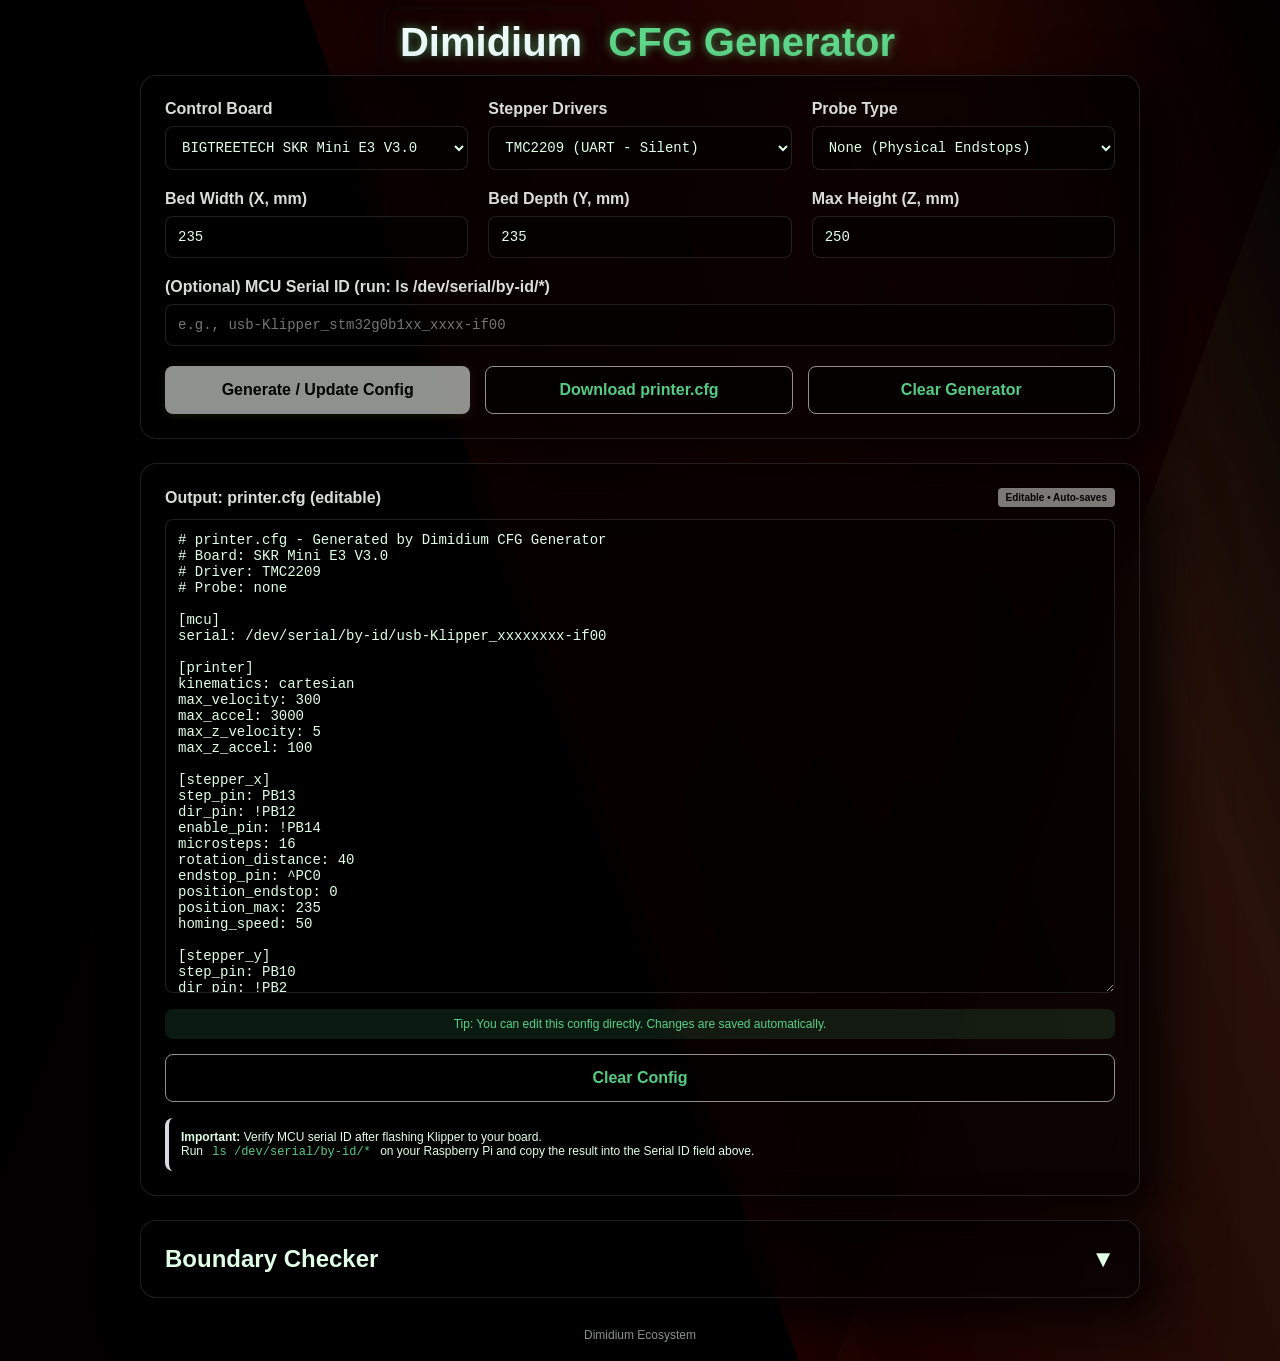
<file: webpage/generator.html>
<!doctype html>
<html lang="en">
  <head>
    <meta charset="UTF-8" />
    <meta name="viewport" content="width=device-width, initial-scale=1.0" />
    <title>Dimidium - Printer CFG Generator</title>
    <link rel="stylesheet" href="styles/generator.css" />
  </head>
  <body>
    <div class="container">
      <h1>
        <a href="index.html" class="backtom">Dimidium</a>
        <span class="title-text">CFG Generator</span>
      </h1>
      <!-- CONFIGURATION CARD -->
      <div class="card">
        <form id="cfgForm">
          <div class="row">
            <div class="form-group">
              <label>Control Board</label>
              <!--add boards here!-->
              <select id="board" name="board">
                <option value="skr-mini-e3-v3">
                  BIGTREETECH SKR Mini E3 V3.0
                </option>
                <option value="skr-e3-turbo">BIGTREETECH SKR E3 Turbo</option>
                <option value="creality-4.2.2">Creality 4.2.2</option>
                <option value="creality-4.2.7">Creality 4.2.7</option>
              </select>
            </div>

            <div class="form-group">
              <label>Stepper Drivers</label>
              <select id="driver" name="driver">
                <option value="tmc2209">TMC2209 (UART - Silent)</option>
                <option value="a4988">A4988 (Standalone)</option>
              </select>
            </div>

            <div class="form-group">
              <label>Probe Type</label>
              <select id="probe" name="probe">
                <option value="none">None (Physical Endstops)</option>
                <option value="bltouch">BLTouch / 3D Touch</option>
                <option value="cr-touch">CR Touch</option>
              </select>
            </div>
          </div>
          <!--------------------------------------------------------------------------------------------------->
          <div class="row">
            <div class="form-group">
              <label>Bed Width (X, mm)</label>
              <input type="number" id="bedX" value="235" />
            </div>
            <div class="form-group">
              <label>Bed Depth (Y, mm)</label>
              <input type="number" id="bedY" value="235" />
            </div>
            <div class="form-group">
              <label>Max Height (Z, mm)</label>
              <input type="number" id="bedZ" value="250" />
            </div>
          </div>

          <div class="form-group">
            <label
              >(Optional) MCU Serial ID (run: ls /dev/serial/by-id/*)</label
            >
            <input
              type="text"
              id="mcuSerial"
              placeholder="e.g., usb-Klipper_stm32g0b1xx_xxxx-if00"
            />
          </div>

          <div class="button-group">
            <button type="button" id="generateBtn" class="btn-primary">
              Generate / Update Config
            </button>
            <button type="button" id="downloadBtn" class="btn-secondary">
              Download printer.cfg
            </button>
          </div>
        </form>
      </div>

      <!-- OUTPUT CARD -->
      <div class="card">
        <div
          style="
            display: flex;
            justify-content: space-between;
            align-items: center;
            margin-bottom: 12px;
          "
        >
          <label style="margin: 0">Output: printer.cfg (editable)</label>
          <span class="badge">Editable • Auto-saves</span>
        </div>
        <textarea
          id="outputCfg"
          rows="28"
          placeholder="Click 'Generate' to create your config..."
          spellcheck="false"
        ></textarea>
        <div class="info-bar">
          <span
            >Tip: You can edit this config directly. Changes are saved
            automatically.</span
          >
        </div>
        <div class="warning">
          <strong>Important:</strong> Verify MCU serial ID after flashing
          Klipper to your board.<br />
          Run <code>ls /dev/serial/by-id/*</code> on your Raspberry Pi and copy
          the result into the Serial ID field above.
        </div>
      </div>

      <!-- BOUNDARY CHECKER CARD -->
      <div class="card" id="boundaryChecker">
        <div
          style="
            display: flex;
            justify-content: space-between;
            align-items: center;
            cursor: pointer;
          "
          onclick="toggleBoundaryChecker()"
        >
          <h2 style="font-size: 1.5rem; margin: 0">Boundary Checker</h2>
          <span id="checkerToggleIcon" style="font-size: 1.5rem">▼</span>
        </div>
        <div id="checkerContent" style="margin-top: 20px">
          <!-- Upload existing printer.cfg -->
          <div class="form-group">
            <label>Upload Existing printer.cfg (optional)</label>
            <input
              type="file"
              id="cfgUpload"
              accept=".cfg,.txt"
              style="padding: 8px"
            />
            <div class="info-bar" style="margin-top: 8px">
              <span
                >Upload your existing printer.cfg to extract bed dimensions and
                current settings</span
              >
            </div>
          </div>

          <div class="row">
            <div class="form-group">
              <label>Checker Bed Width (X, mm)</label>
              <input type="number" id="checkerBedX" value="235" />
            </div>
            <div class="form-group">
              <label>Checker Bed Depth (Y, mm)</label>
              <input type="number" id="checkerBedY" value="235" />
            </div>
            <div class="form-group">
              <label>Checker Max Height (Z, mm)</label>
              <input type="number" id="checkerBedZ" value="250" />
            </div>
          </div>

          <!-- Macro Input Mode Toggle -->
          <div class="form-group">
            <label>Macro Input Mode:</label>
            <div class="mode-toggle">
              <button type="button" id="pasteModeBtn" class="mode-btn active">
                Paste G-code
              </button>
              <button type="button" id="fileModeBtn" class="mode-btn">
                Upload Macro File
              </button>
            </div>
          </div>

          <!-- Paste Mode (default) -->
          <div id="pasteModeArea" class="mode-area">
            <div class="form-group">
              <label>Paste G-code / Macro to Validate:</label>
              <textarea
                id="macroInput"
                rows="8"
                placeholder="Example:&#10;G0 X200 Y200 Z10&#10;G1 X-10 Y100&#10;G0 X235 Y235"
              ></textarea>
            </div>
          </div>

          <!-- File Upload Mode (hidden by default) -->
          <div id="fileModeArea" class="mode-area" style="display: none">
            <div class="form-group">
              <label>Upload .cfg or .gcode file:</label>
              <input
                type="file"
                id="macroFileUpload"
                accept=".cfg,.txt, .gcode"
                style="padding: 8px"
              />
              <div class="info-bar" style="margin-top: 8px">
                <span>Upload a .cfg/.gcode file.</span>
              </div>
            </div>
            <div class="form-group">
              <label>Extracted G-code Preview:</label>
              <textarea
                id="extractedGcodePreview"
                rows="6"
                readonly
                placeholder="G-code will appear here after upload..."
              ></textarea>
            </div>
          </div>

          <div class="button-group">
            <button type="button" id="checkBoundsBtn" class="btn-primary">
              Check Boundaries
            </button>
            <button type="button" id="clearMacroBtn" class="btn-secondary">
              Clear
            </button>
          </div>

          <div id="checkerResults" style="margin-top: 20px"></div>

          <div
            id="simpleCanvasPreview"
            style="margin-top: 20px; text-align: center"
          >
            <canvas
              id="bedCanvas"
              width="300"
              height="300"
              style="
                background: #1a1a2a;
                border-radius: 8px;
                border: 1px solid var(--glass-border);
              "
            ></canvas>
            <p style="font-size: 11px; margin-top: 8px">
              Visual preview (X: left→right, Y: bottom→top)
            </p>
          </div>
        </div>
      </div>
      <footer>Dimidium Ecosystem</footer>
    </div>

    <script src="scripts//cfg_scripts/cfg-generator.js"></script>
  </body>
</html>
</file>
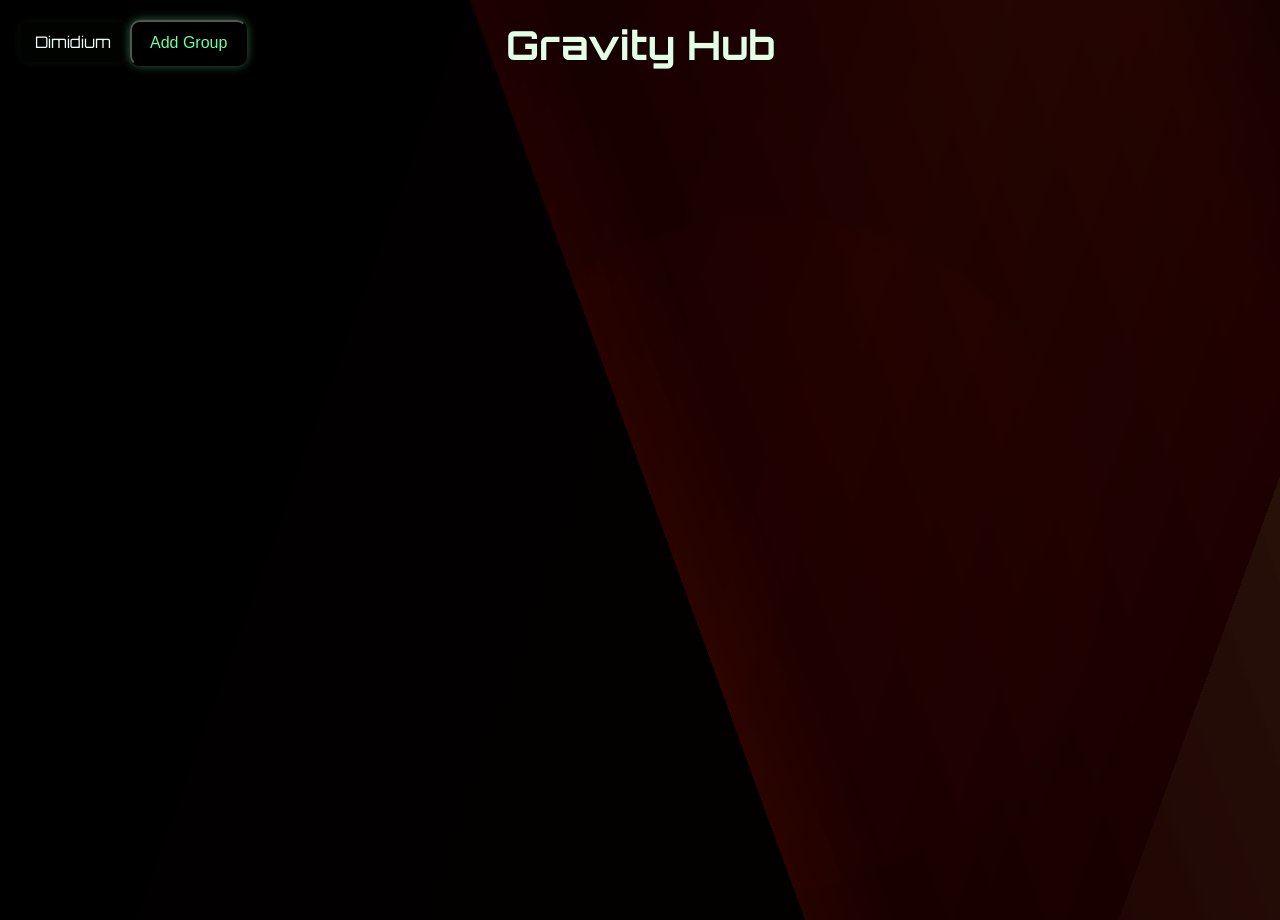
<file: webpage/hub.html>
<!-- this page is responsible for managing the main hub interface-->
<!doctype html>
<html lang="en">
  <head>
    <meta charset="UTF-8" />
    <title>Dimidium Gravity Hub</title>
    <link
      href="https://fonts.googleapis.com/css2?family=Orbitron:wght@400;700&display=swap"
      rel="stylesheet"
    />
    <link rel="stylesheet" href="styles/hub.css" />
  </head>
  <body>
    <h1 id="hub-title">Gravity Hub</h1>

    <div id="hub-dashboard"></div>

    <div id="sidebar">
      <div id="sidebar-container">
        <a href="index.html" class="backtom">Dimidium</a>
        <button id="add-group-btn">Add Group</button>
      </div>
    </div>

    <div id="group-modal" class="modal">
      <div class="modal-content">
        <h2 id="modal-title">Create New Group</h2>
        <input type="text" id="group-name-input" placeholder="Group Name" />
        <select id="group-type-input">
          <option value="Klipper">Klipper</option>
          <option value="Bambu">Bambu</option>
          <option value="Prusa">Prusa</option>
          <option value="Custom">Custom</option>
        </select>
        <div class="modal-buttons">
          <button id="save-group-btn">Save</button>
          <button id="close-modal-btn">Cancel</button>
        </div>
      </div>
    </div>
    <script src="scripts/gravity_scripts/hub.js"></script>
  </body>
</html>
</file>
<file: webpage/styles/generator.css>
:root {
  --bg-dark: #0a0a0a;
  --accent-green: #6affa3cc;
  --text-bright: #e0ffe5;
  --text-dim: #b7bebe;
  --glass-border: rgba(255, 255, 255, 0.12);
  --shadow-glass:
    25px 25px 60px rgba(0, 0, 0, 0.7), 10px 10px 30px rgba(0, 0, 0, 0.4);
  --hover-glow: 0 4px 15px rgba(58, 255, 107, 0.048);
}

* {
  margin: 0;
  padding: 0;
  box-sizing: border-box;
}

body {
  font-family: "Orbitron", sans-serif;
  background-color: var(--bg-dark);
  background-image:
    linear-gradient(
      110deg,
      #0a0a0a 0%,
      #c50000 25%,
      #ff6f3c 50%,
      #c50000 75%,
      #fffefe 45%
    ),
    linear-gradient(
      70deg,
      #0a0a0a 45%,
      #ff4500 20%,
      #b30000 50%,
      #ff6f3c 80%,
      #0a0a0a 100%
    ),
    radial-gradient(
      circle at center,
      rgba(255, 140, 0, 0.1) 0%,
      transparent 70%
    );
  background-blend-mode: overlay;
  color: var(--text-bright);
  min-height: 100vh;
  padding: 20px;
}

.container {
  max-width: 1000px;
  margin: 0 auto;
}

h1 {
  text-align: center;
  font-size: 2.5rem;
  color: var(--accent-green);
  text-shadow: 0 0 10px rgba(106, 255, 163, 0.5);
  margin-bottom: 10px;
}

.subtitle {
  text-align: center;
  color: var(--text-dim);
  font-style: italic;
  margin-bottom: 30px;
}

.card {
  background: rgba(0, 0, 0, 0.65);
  border-radius: 16px;
  padding: 24px;
  margin-bottom: 24px;
  backdrop-filter: blur(12px);
  border: 1px solid var(--glass-border);
  box-shadow: var(--shadow-glass);
  transition: all 0.25s ease;
}

.card:hover {
  transform: translateY(-1px);
  box-shadow:
    0 8px 10px rgba(58, 255, 107, 0.247),
    25px 25px 60px rgba(0, 0, 0, 0.7);
}

.form-group {
  margin-bottom: 20px;
}

label {
  display: block;
  margin-bottom: 8px;
  font-weight: 600;
  color: rgba(231, 236, 229, 0.938);
}

input,
select,
textarea {
  width: 100%;
  padding: 12px;
  background: rgba(0, 0, 0, 0.45);
  border: 1px solid var(--glass-border);
  border-radius: 8px;
  color: var(--text-bright);
  font-size: 14px;
  transition: all 0.3s;
  font-family: "Consolas", monospace;
}

input:focus,
select:focus,
textarea:focus {
  outline: none;
  border-color: var(--accent-green);
  box-shadow: 0 0 8px var(--accent-green);
}

.row {
  display: grid;
  grid-template-columns: repeat(auto-fit, minmax(200px, 1fr));
  gap: 20px;
}

.button-group {
  display: flex;
  gap: 15px;
  margin-top: 10px;
}

.btn-primary,
.btn-secondary {
  flex: 1;
  padding: 14px 24px;
  border: none;
  border-radius: 8px;
  font-weight: bold;
  font-size: 1rem;
  cursor: pointer;
  transition: all 0.2s;
  font-family: "Orbitron", sans-serif;
}

.btn-primary {
  background: rgba(202, 206, 200, 0.705);
  color: #000;
  box-shadow: 0 2px 8px rgba(255, 240, 106, 0.082);
}

.btn-primary:hover {
  transform: translateY(-2px);
  box-shadow: var(--hover-glow);
}

.btn-secondary {
  background: rgba(158, 155, 155, 0);
  border: 1px solid rgba(202, 206, 200, 0.705);
  color: var(--accent-green);
  backdrop-filter: blur(5px);
}

.btn-secondary:hover {
  background: rgba(0, 0, 0, 0.623);
  transform: translateY(-2px);
  border: 1px solid rgba(202, 206, 200, 0.705);
  color: rgba(249, 255, 246, 0.705);
}

.info-bar {
  background: rgba(106, 255, 163, 0.1);
  padding: 8px 12px;
  border-radius: 8px;
  margin: 12px 0;
  font-size: 12px;
  color: var(--accent-green);
  text-align: center;
}

.badge {
  display: inline-block;
  background: rgba(249, 255, 246, 0.473);
  padding: 4px 8px;
  border-radius: 4px;
  font-size: 10px;
  font-weight: bold;
  color: #000;
}

.warning {
  background: rgba(110, 59, 39, 0);
  border-left: 4px solid #d9d9e4;
  padding: 12px;
  border-radius: 8px;
  margin-top: 16px;
  font-size: 12px;
}

code {
  background: rgba(0, 0, 0, 0.5);
  padding: 2px 6px;
  border-radius: 4px;
  font-family: monospace;
  color: var(--accent-green);
}

footer {
  text-align: center;
  margin-top: 30px;
  color: var(--text-dim);
  font-size: 12px;
}

#boundaryChecker {
  cursor: default;
}

#boundaryChecker h2 {
  cursor: pointer;
  user-select: none;
}

#checkerContent {
  display: none;
}

#checkerResults {
  background: rgba(0, 0, 0, 0.45);
  border-radius: 12px;
  padding: 12px;
  font-family: "Consolas", monospace;
  font-size: 0.85rem;
  max-height: 260px;
  overflow-y: auto;
  border: 1px solid rgba(106, 255, 163, 0.1);
}

.checker-warning {
  color: #ffaa66;
  border-left: 3px solid #ffaa66;
  padding-left: 10px;
  margin: 6px 0;
}

.checker-error {
  color: #ff6666;
  border-left: 3px solid #ff6666;
  padding-left: 10px;
  margin: 6px 0;
}

.checker-safe {
  color: var(--accent-green);
  border-left: 3px solid var(--accent-green);
  padding-left: 10px;
  margin: 6px 0;
}

.checker-summary {
  padding: 8px;
  border-radius: 8px;
  margin-bottom: 10px;
  font-weight: bold;
  text-align: center;
  font-size: 0.85rem;
}

.checker-summary.pass {
  background: rgba(106, 255, 163, 0.15);
  color: var(--accent-green);
}

.checker-summary.fail {
  background: rgba(255, 100, 100, 0.15);
  color: #ff8888;
}

#bedCanvas {
  max-width: 100%;
  height: auto;
  border-radius: 10px;
  border: 1px solid rgba(106, 255, 163, 0.1);
  background: rgba(0, 0, 0, 0.5);
}

.toggle-btn {
  background: rgba(0, 0, 0, 0.5);
  border: 1px solid var(--glass-border);
  color: var(--text-dim);
  padding: 6px 14px;
  border-radius: 15px;
  font-size: 0.75rem;
  cursor: pointer;
  transition: all 0.2s ease;
}

.toggle-btn.active {
  background: var(--accent-green);
  color: #000;
  border-color: var(--accent-green);
  box-shadow: 0 0 10px var(--accent-green);
}

/* adding a different mode here for file and output for macros*/
/* Mode Toggle Styles */
.mode-toggle {
  display: flex;
  gap: 10px;
  margin-bottom: 15px;
}

.mode-btn {
  flex: 1;
  padding: 8px 16px;
  background: rgba(0, 0, 0, 0.45);
  border: 1px solid var(--glass-border);
  border-radius: 8px;
  color: var(--text-dim);
  cursor: pointer;
  font-family: "Orbitron", sans-serif;
  font-size: 0.85rem;
  transition: all 0.2s;
}

.mode-btn.active {
  background: var(--accent-green);
  color: #000;
  border-color: var(--accent-green);
  box-shadow: 0 0 8px var(--accent-green);
}

.mode-btn:hover:not(.active) {
  background: rgba(106, 255, 163, 0.15);
  border-color: var(--accent-green);
}

.mode-area {
  transition: all 0.2s;
}

a.backtom {
  text-decoration: none;
  padding: 10px 15px;
  border-radius: 8px;
  color: #effcfc;
  background-color: #01030100;
  box-shadow: 0 0 8px #0b0f0e;
  transition: all 0.2s ease-in-out;
}

a.backtom:hover {
  background-color: #6affa380;
  color: #000;
  box-shadow: 0 0 12px #6affa380;
}
</file>
<file: webpage/styles/hub.css>
/* Background body */
body {
  margin: 0;
  font-family: "Orbitron", sans-serif;

  /*  gradient background vibe */
  background-color: #0a0a0a;
  background-image:
    linear-gradient(
      110deg,
      #0a0a0a 0%,
      #c50000 25%,
      #ff6f3c 50%,
      #c50000 75%,
      #fffefe 45%
    ),
    linear-gradient(
      70deg,
      #0a0a0a 45%,
      #ff4500 20%,
      #b30000 50%,
      #ff6f3c 80%,
      #0a0a0a 100%
    ),
    radial-gradient(
      circle at center,
      rgba(255, 140, 0, 0.1) 0%,
      transparent 70%
    );
  background-blend-mode: overlay;
  color: #e0ffe5;
  height: 100vh;
  overflow: hidden;
  background-size: 120% 120%;
}

/* Floating Mainsail window */
#mainsail-window {
  position: fixed;
  top: 5%;
  right: 2%;
  width: 75%;
  height: 90%;

  border-radius: 30px;

  background-color: rgba(10, 10, 10, 0.95); /* slight transparency */
  box-shadow:
    0 0 25px rgba(106, 255, 163, 0.199),
    0 0 50px rgba(106, 255, 163, 0.027);
  backdrop-filter: blur(6px);
  z-index: 999;
  overflow: hidden;
  transition: all 0.3s ease-in-out;
}

/* iframe inside Mainsail window */
#mainsail-window iframe {
  width: 100%;
  height: 100%;
  border: none;
  background-color: transparent;
}

/* Sidebar and important stuff */
/* Sidebar container fixed */
#sidebar {
  position: fixed;
  top: 20px; /* distance from top of screen */
  left: 20px; /* distance from left of screen */
  display: flex;
  flex-direction: column;
  gap: 15px; /* space between back link and button */
  z-index: 1001;
}

/* Back link styling */
a.backtom {
  text-decoration: none;
  padding: 10px 15px;
  border-radius: 8px;
  color: #effcfc;
  background-color: #010301;
  box-shadow: 0 0 8px #0b0f0e;
  transition: all 0.2s ease-in-out;
  display: inline-block; /* ensures block-like spacing */
}

a.backtom:hover {
  background-color: #6affa380;
  color: #000;
  box-shadow: 0 0 12px #6affa380;
}

/* Open folder button styling */
#open-folder-btn {
  padding: 12px 18px;
  font-size: 16px;
  border-radius: 10px;
  background-color: rgba(0, 0, 0, 0.7);
  color: #6affa3;
  box-shadow: 0 0 10px rgba(106, 255, 163, 0.4);
  cursor: pointer;
  transition: all 0.2s ease-in-out;
}

#open-folder-btn:hover {
  background-color: rgba(106, 255, 163, 0.384);
  color: white;
  transition: all 0.2s ease-in-out;
}

/*added */
/* Title */
#hub-title {
  text-align: center;
  margin: 20px 0;
  font-size: 2.5rem;
}

/* Dashboard container */
#hub-dashboard {
  display: flex;
  flex-wrap: wrap;
  gap: 25px;
  justify-content: center;
  padding: 20px;
}

/* Group Card */
.group-card {
  width: 450px;
  height: 650px;

  /* Frosted glass base */
  background:
    linear-gradient(rgba(255, 255, 255, 0.021) 1px, transparent 1px),
    linear-gradient(90deg, rgba(255, 255, 255, 0.027) 1px, transparent 1px),
    rgba(10, 10, 10, 0.25);

  background-size: 80px 80px;

  backdrop-filter: blur(90px);
  -webkit-backdrop-filter: blur(14px);

  border-radius: 15px;

  border: 1px solid rgba(255, 255, 255, 0.26);

  display: flex;
  flex-direction: column;
  justify-content: center;
  align-items: center;
  cursor: pointer;
  transition: all 0.3s ease-in-out;
  text-align: center;
}

.group-card h2 {
  margin: 0;
  font-size: 1.5rem;
}

.group-card p {
  margin: 10px 0 0 0;
  font-size: 1rem;
}

.group-card:hover {
  transform: scale(1.05);
  box-shadow:
    0 0 20px rgba(106, 255, 163, 0.089),
    0 0 40px rgba(106, 255, 163, 0.1);
}
#add-group-btn {
  padding: 12px 18px;
  font-size: 16px;
  border-radius: 10px;
  background-color: rgba(0, 0, 0, 0.7);
  color: #6affa3;
  box-shadow: 0 0 10px rgba(106, 255, 163, 0.4);
  cursor: pointer;
  transition: all 0.2s ease-in-out;
}

#add-group-btn:hover {
  background-color: rgba(106, 255, 163, 0.384);
  color: white;
}

/*added things */

/* Modal Styling */
.modal {
  display: none;
  position: fixed;
  z-index: 2000;
  left: 0;
  top: 0;
  width: 100%;
  height: 100%;
  background-color: rgba(0, 0, 0, 0.8);
  backdrop-filter: blur(5px);
}

.modal-content {
  background-color: #0a0a0a;
  margin: 15% auto;
  padding: 30px;
  border: 2px solid #6affa327;
  border-radius: 20px;
  width: 300px;
  text-align: center;
  font-family: Georgia, "Times New Roman", Times, serif;
}

.modal-content input,
.modal-content select {
  width: 90%;
  padding: 10px;
  margin: 10px 0;
  background: #1a1a1a;
  border: 1px solid #444;
  color: white;
  font-family: Georgia, "Times New Roman", Times, serif;
}

.modal-buttons {
  display: flex;
  justify-content: space-around;
  margin-top: 20px;
}

.modal-buttons button {
  padding: 10px 20px;
  cursor: pointer;
  border-radius: 5px;
  border: none;
}

#save-group-btn {
  background: #6affa3;
  color: black;
}
#close-modal-btn {
  background: #c50000;
  color: white;
}
/* Reuse delete-btn styles from group.css */
.delete-btn,
.edit-btn {
  background: rgba(255, 255, 255, 0.1);
  color: #6affa3;
  border: 1px solid #6affa3;
  border-radius: 50%;
  width: 26px;
  height: 26px;
  cursor: pointer;
  display: flex;
  justify-content: center;
  align-items: center;
  transition: all 0.2s;
  font-family: sans-serif;
  z-index: 10;
}

.delete-btn {
  color: #ff4d4d;
  border-color: #c50000;
}

.delete-btn:hover {
  background: #c50000;
  color: white;
}

.edit-btn:hover {
  background: #6affa3;
  color: black;
}

/* Printer Modal Styling */
</file>
